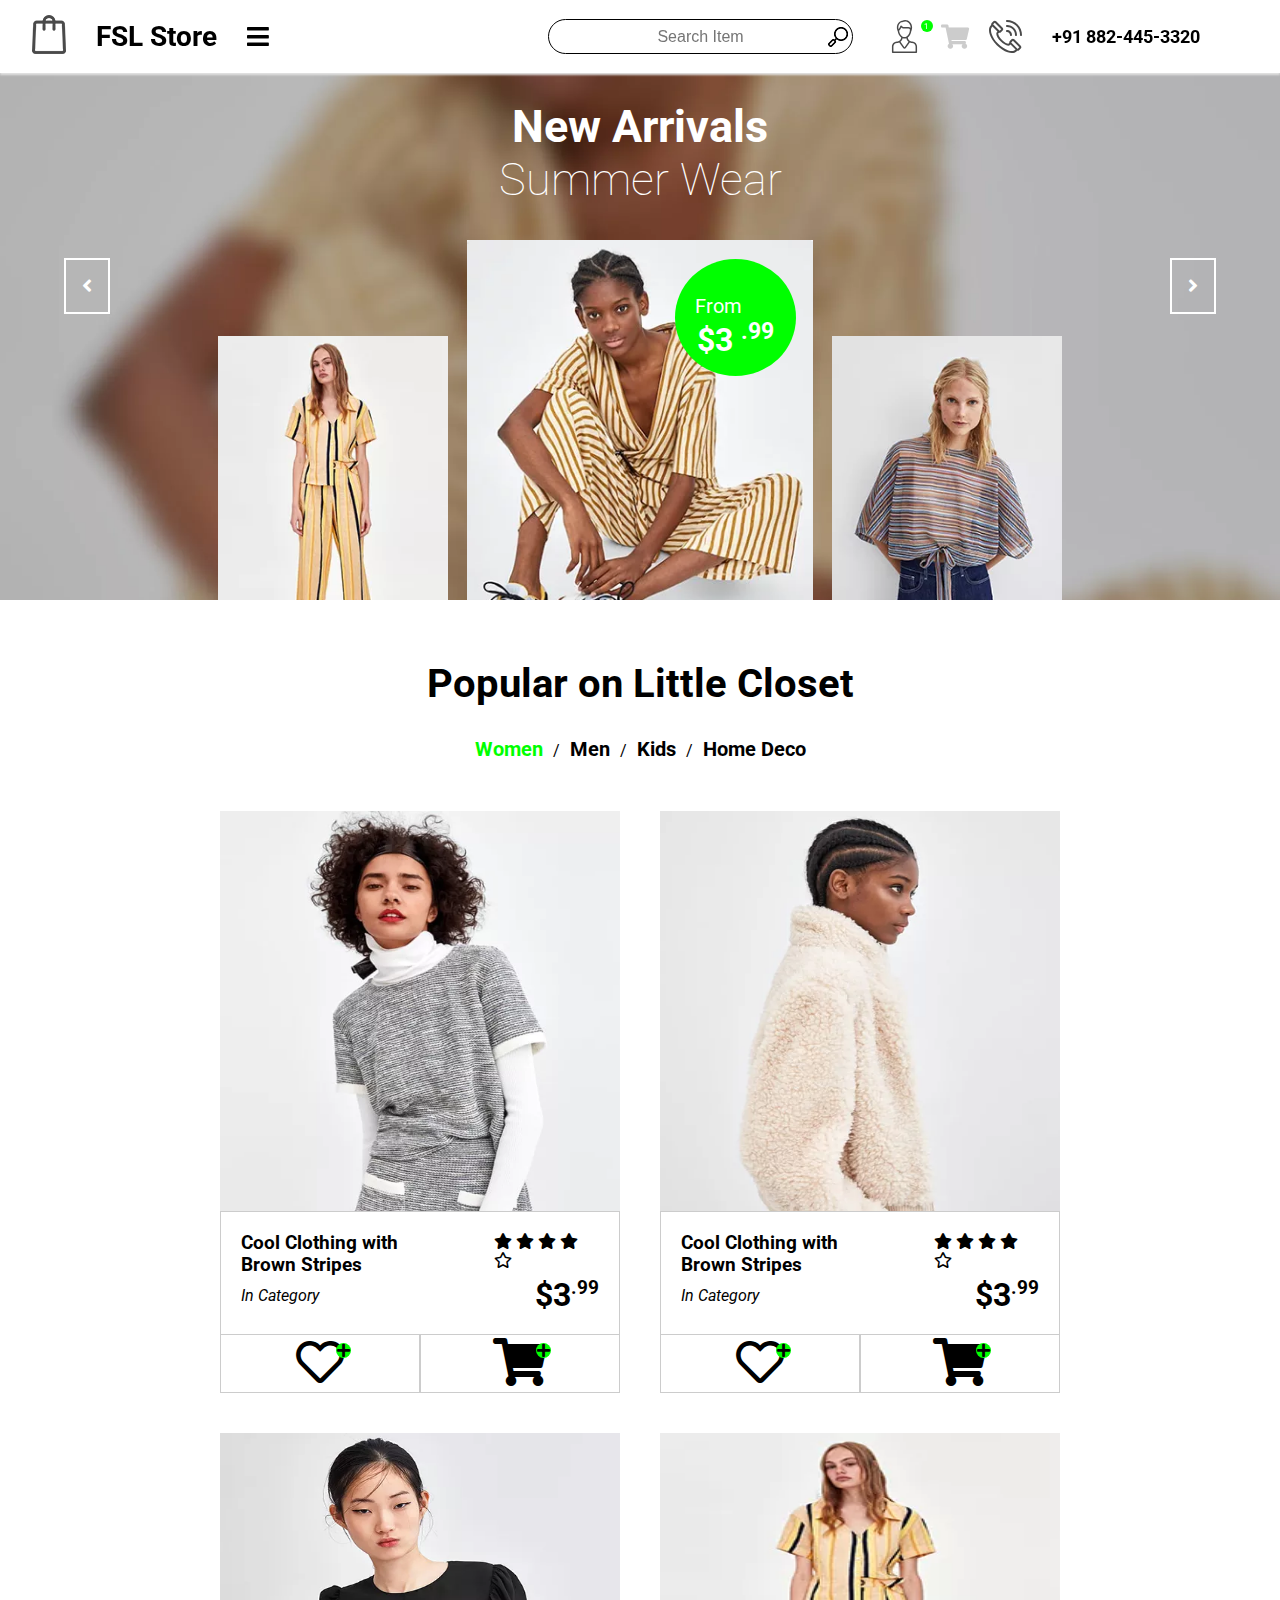
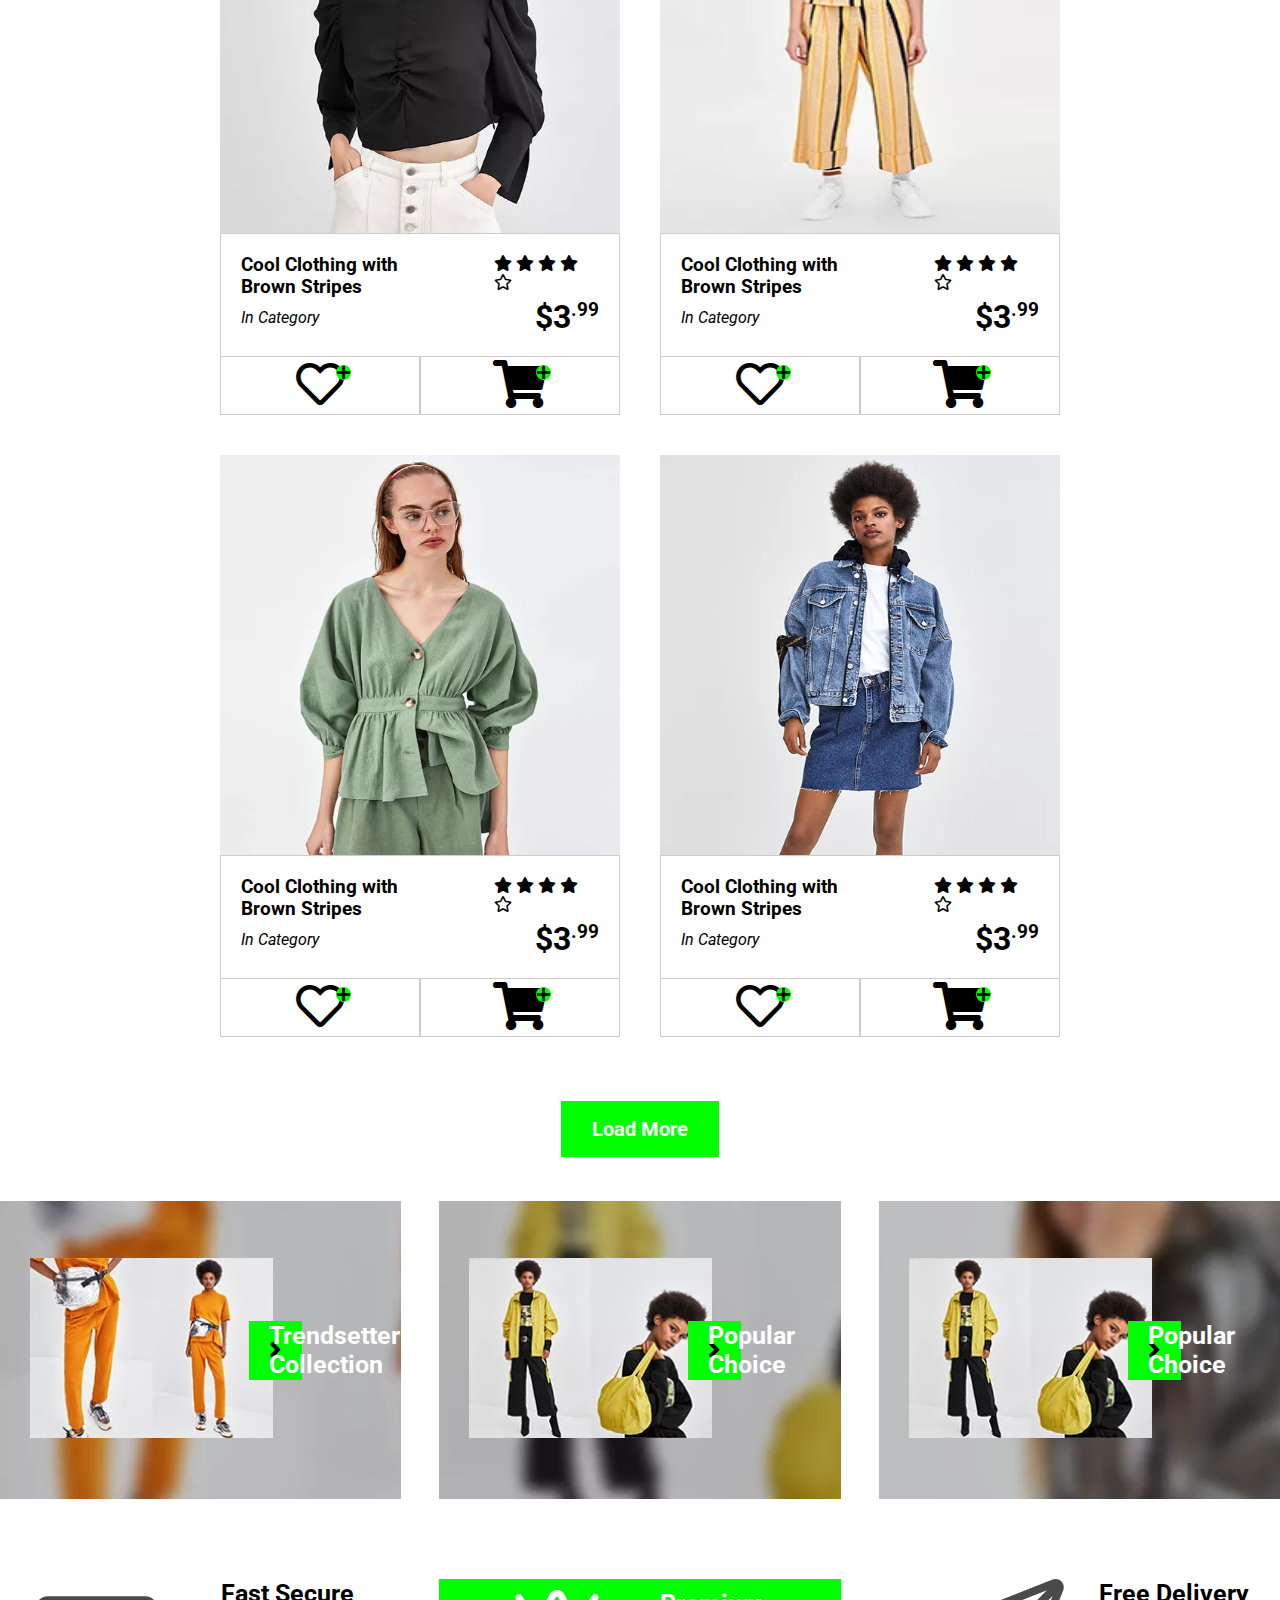
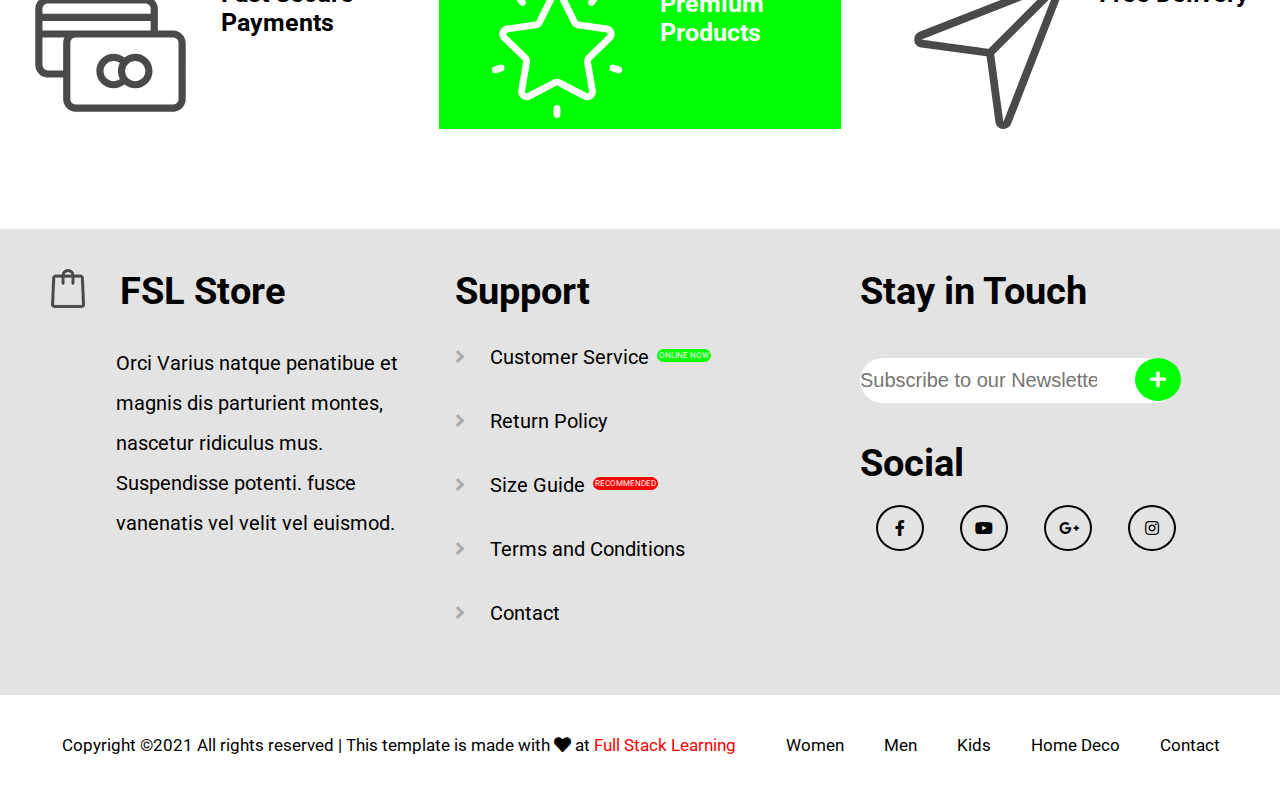
<file: index.html>
<!DOCTYPE html>
<html lang="en">
<head>
	<meta charset="UTF-8">
	<meta name="viewport" content="width=device-width, initial-scale=1.0">
	<title>FSL Store</title>
	<link rel="stylesheet" href="https://cdnjs.cloudflare.com/ajax/libs/font-awesome/5.15.4/css/all.min.css" integrity="sha512-1ycn6IcaQQ40/MKBW2W4Rhis/DbILU74C1vSrLJxCq57o941Ym01SwNsOMqvEBFlcgUa6xLiPY/NS5R+E6ztJQ==" crossorigin="anonymous" referrerpolicy="no-referrer"/>
	<link rel="preconnect" href="https://fonts.googleapis.com">
	<link rel="preconnect" href="https://fonts.gstatic.com" crossorigin>
	<link href="https://fonts.googleapis.com/css2?family=Roboto:wght@300&display=swap" rel="stylesheet">
	<link rel="preconnect" href="https://fonts.googleapis.com">
	<link rel="preconnect" href="https://fonts.gstatic.com" crossorigin>
	<link href="https://fonts.googleapis.com/css2?family=Roboto&display=swap" rel="stylesheet">
	<link rel="stylesheet" href="style.css">
</head>
<body>

	<div class="wrreper">
		<header>
			<div class="container">
				<div class="header">
					<div class="left">
						<a href="" class="img"><img src="img/index.png" alt=""></a>
						<h2>FSL Store</h2>
						<a href=""><i class="fas fa-bars"></i></a>
					</div>
					<div class="right">
						<input type="text" placeholder="Search Item">
						<a href="" class="img"><img src="img/magnifier.png" alt=""></a>
						<a href="" class="img2 img1"><img src="img/user.svg" alt="">
							<span>1</span>
						</a>
						<a href=""><i class="fas fa-shopping-cart"></i></a>
						<div class="img2"><img src="img/phone.svg" alt=""></div>
						<p>+91 882-445-3320</p>
					</div>
				</div>
			</div>
		</header>

		<div class="section">
			<div class="sec1">
				<div class="head">
					<h1>New Arrivals</h1>
					<p>Summer Wear</p>
				</div>
				<div class="imeges">
					<a href=""><i class="fas fa-angle-left"></i></a>
					<div class="img1"><img src="img/product1.webp" alt=""></div>
					<div class="img2"><img src="img/product2.webp" alt="">
						<div class="price">
							<p>From</p>
							<h1>$3 <sup>.99</sup></h1>
						</div>
					</div>
					<div class="img1"><img src="img/product3.webp" alt=""></div>
					<a href=""><i class="fas fa-angle-right"></i></a>
				</div>
			</div>

			<div class="sec2">
				<div class="head">
					<h1>Popular on Little Closet</h1>
					<p><a href="">Women</a>/<a href="">Men</a>/<a href="">Kids</a>/<a href="">Home Deco</a></p>
				</div>
				<div class="images">
					<div class="item">
						<div class="img">
							<img src="img/product4.webp" alt="">
						</div>
						<div class="info">
							<div class="up">
								<a href=""><h3>Cool Clothing with Brown Stripes</h3></a>
								<div class="star">
									<i class="fas fa-star"></i>
									<i class="fas fa-star"></i>
									<i class="fas fa-star"></i>
									<i class="fas fa-star"></i>
									<i class="far fa-star"></i>
								</div>
							</div>
							<div class="down">
								<span><i>In Category</i></span>
								<h1>$3<sup>.99</sup></h1>
							</div>
						</div>
						<div class="button">
								<a href="">
									<i class="far fa-heart"></i>
									<i class="fas fa-plus"></i>
								</a>
								<a href="">
									<i class="fas fa-shopping-cart"></i>
									<i class="fas fa-plus"></i>
								</a>
							</div>
					</div>

					<div class="item">
						<div class="img">
							<img src="img/product5.webp" alt="">
						</div>
						<div class="info">
							<div class="up">
								<a href=""><h3>Cool Clothing with Brown Stripes</h3></a>
								<div class="star">
									<i class="fas fa-star"></i>
									<i class="fas fa-star"></i>
									<i class="fas fa-star"></i>
									<i class="fas fa-star"></i>
									<i class="far fa-star"></i>
								</div>
							</div>
							<div class="down">
								<span><i>In Category</i></span>
								<h1>$3<sup>.99</sup></h1>
							</div>
						</div>
						<div class="button">
								<a href="">
									<i class="far fa-heart"></i>
									<i class="fas fa-plus"></i>
								</a>
								<a href="">
									<i class="fas fa-shopping-cart"></i>
									<i class="fas fa-plus"></i>
								</a>
							</div>
					</div>

					<div class="item">
						<div class="img">
							<img src="img/product6.webp" alt="">
						</div>
						<div class="info">
							<div class="up">
								<a href=""><h3>Cool Clothing with Brown Stripes</h3></a>
								<div class="star">
									<i class="fas fa-star"></i>
									<i class="fas fa-star"></i>
									<i class="fas fa-star"></i>
									<i class="fas fa-star"></i>
									<i class="far fa-star"></i>
								</div>
							</div>
							<div class="down">
								<span><i>In Category</i></span>
								<h1>$3<sup>.99</sup></h1>
							</div>
						</div>
						<div class="button">
								<a href="">
									<i class="far fa-heart"></i>
									<i class="fas fa-plus"></i>
								</a>
								<a href="">
									<i class="fas fa-shopping-cart"></i>
									<i class="fas fa-plus"></i>
								</a>
							</div>
					</div>

					<div class="item">
						<div class="img">
							<img src="img/product1.webp" alt="">
						</div>
						<div class="info">
							<div class="up">
								<a href=""><h3>Cool Clothing with Brown Stripes</h3></a>
								<div class="star">
									<i class="fas fa-star"></i>
									<i class="fas fa-star"></i>
									<i class="fas fa-star"></i>
									<i class="fas fa-star"></i>
									<i class="far fa-star"></i>
								</div>
							</div>
							<div class="down">
								<span><i>In Category</i></span>
								<h1>$3<sup>.99</sup></h1>
							</div>
						</div>
						<div class="button">
								<a href="">
									<i class="far fa-heart"></i>
									<i class="fas fa-plus"></i>
								</a>
								<a href="">
									<i class="fas fa-shopping-cart"></i>
									<i class="fas fa-plus"></i>
								</a>
							</div>
					</div>

					<div class="item">
						<div class="img">
							<img src="img/product7.webp" alt="">
						</div>
						<div class="info">
							<div class="up">
								<a href=""><h3>Cool Clothing with Brown Stripes</h3></a>
								<div class="star">
									<i class="fas fa-star"></i>
									<i class="fas fa-star"></i>
									<i class="fas fa-star"></i>
									<i class="fas fa-star"></i>
									<i class="far fa-star"></i>
								</div>
							</div>
							<div class="down">
								<span><i>In Category</i></span>
								<h1>$3<sup>.99</sup></h1>
							</div>
						</div>
						<div class="button">
								<a href="">
									<i class="far fa-heart"></i>
									<i class="fas fa-plus"></i>
								</a>
								<a href="">
									<i class="fas fa-shopping-cart"></i>
									<i class="fas fa-plus"></i>
								</a>
							</div>
					</div>

					<div class="item">
						<div class="img">
							<img src="img/product8.webp" alt="">
						</div>
						<div class="info">
							<div class="up">
								<a href=""><h3>Cool Clothing with Brown Stripes</h3></a>
								<div class="star">
									<i class="fas fa-star"></i>
									<i class="fas fa-star"></i>
									<i class="fas fa-star"></i>
									<i class="fas fa-star"></i>
									<i class="far fa-star"></i>
								</div>
							</div>
							<div class="down">
								<span><i>In Category</i></span>
								<h1>$3<sup>.99</sup></h1>
							</div>
						</div>
						<div class="button">
								<a href="">
									<i class="far fa-heart"></i>
									<i class="fas fa-plus"></i>
								</a>
								<a href="">
									<i class="fas fa-shopping-cart"></i>
									<i class="fas fa-plus"></i>
								</a>
							</div>
					</div>
				</div>
				<div class="load-more">
					<a href="">Load More</a>
				</div>
			</div>

			<div class="sec3">
				<div class="images">
					<div class="img">
						<div class="img-hover">
							<a href="">
								<img src="img/product9.webp" alt="">
							</a>
							<a href=""><i class="fas fa-angle-right"></i></a>
						</div>
						<span>Trendsetter Collection</span>
					</div>
					<div class="img img2">
						<div class="img-hover">
							<a href="">
								<img src="img/product10.webp" alt="">
							</a>
							<a href=""><i class="fas fa-angle-right"></i></a>
						</div>
						<span>Popular Choice</span>
					</div>
					<div class="img img3">
						<div class="img-hover">
							<a href="">
								<img src="img/product10.webp" alt="">
							</a>
							<a href=""><i class="fas fa-angle-right"></i></a>
						</div>
						<span>Popular Choice</span>
					</div>
				</div>
			</div>

			<div class="sec4">
				<div class="images">
					<div class="img">
						<img src="img/fast%20payments.svg" alt="">
						<h1>Fast Secure Payments</h1>
					</div>
					<div class="img">
						<img src="img/premium%20products.svg" alt="">
						<h1>Premium Products</h1>
					</div>
					<div class="img">
						<img src="img/freeDelivery.svg" alt="">
						<h1>Free Delivery</h1>
					</div>
				</div>
			</div>
		</div>

		<footer>
				<div class="footer">
					<div class="container">
						<div class="first">
							<div class="logo">
								<div class="img"><img src="img/index.png" alt=""></div>
								<h1>FSL Store</h1>
							</div>
							<p>Orci Varius natque penatibue et magnis dis parturient montes, nascetur ridiculus mus. Suspendisse potenti. fusce vanenatis vel velit vel euismod.</p>
						</div>
						<div class="second">
							<h1>Support</h1>
							<ul>
								<li><a href=""><i class="fas fa-angle-right"></i> Customer Service</a><sup>ONLINE NOW</sup></li>
								<li><a href=""><i class="fas fa-angle-right"></i> Return Policy</a></li>
								<li><a href=""><i class="fas fa-angle-right"></i> Size Guide</a><sup>RECOMMENDED</sup></li>
								<li><a href=""><i class="fas fa-angle-right"></i> Terms and Conditions</a></li>
								<li><a href=""><i class="fas fa-angle-right"></i> Contact</a></li>
							</ul>
						</div>
						<div class="third">
							<h1>Stay in Touch</h1>
							<div class="news-letter">
								<input type="text" placeholder="Subscribe to our Newsletter">
								<a href=""><i class="fas fa-plus"></i></a>
							</div>
							<h1>Social</h1>
							<div class="social">
								<a href=""><i class="fab fa-facebook-f"></i></a>
								<a href=""><i class="fab fa-youtube"></i></a>
								<a href=""><i class="fab fa-google-plus-g"></i></a>
								<a href=""><i class="fab fa-instagram"></i></a>
							</div>
						</div>
					</div>
				</div>

				<div class="container">
					<div class="foot">
						<p>Copyright &copy2021 All rights reserved | This template is made with <i class="fas fa-heart"></i> at <span>Full Stack Learning</span></p>
						<div class="menu">
							<ul>
								<li><a href="">Women</a></li>
								<li><a href="">Men</a></li>
								<li><a href="">Kids</a></li>
								<li><a href="">Home Deco</a></li>
								<li><a href="">Contact</a></li>
							</ul>
						</div>
					</div>
				</div>
		</footer>
	</div>
	
</body>
</html>
</file>
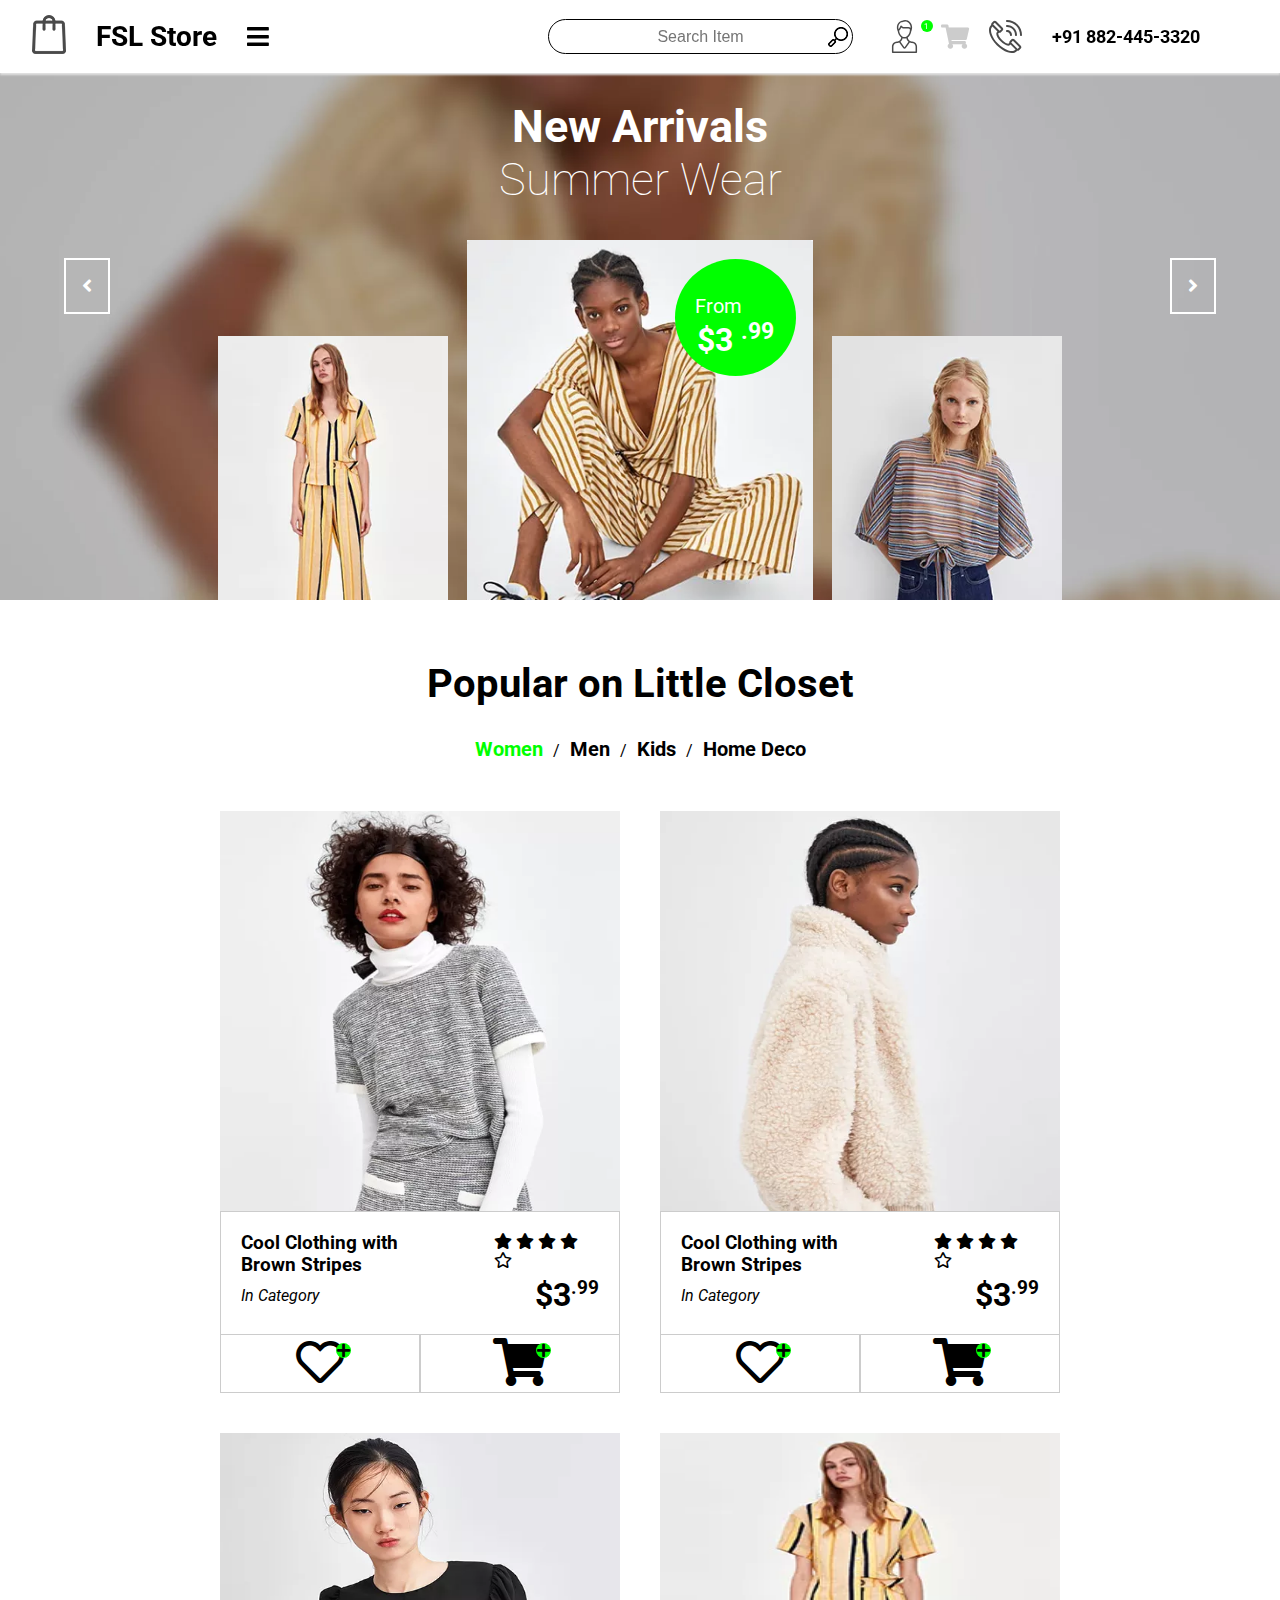
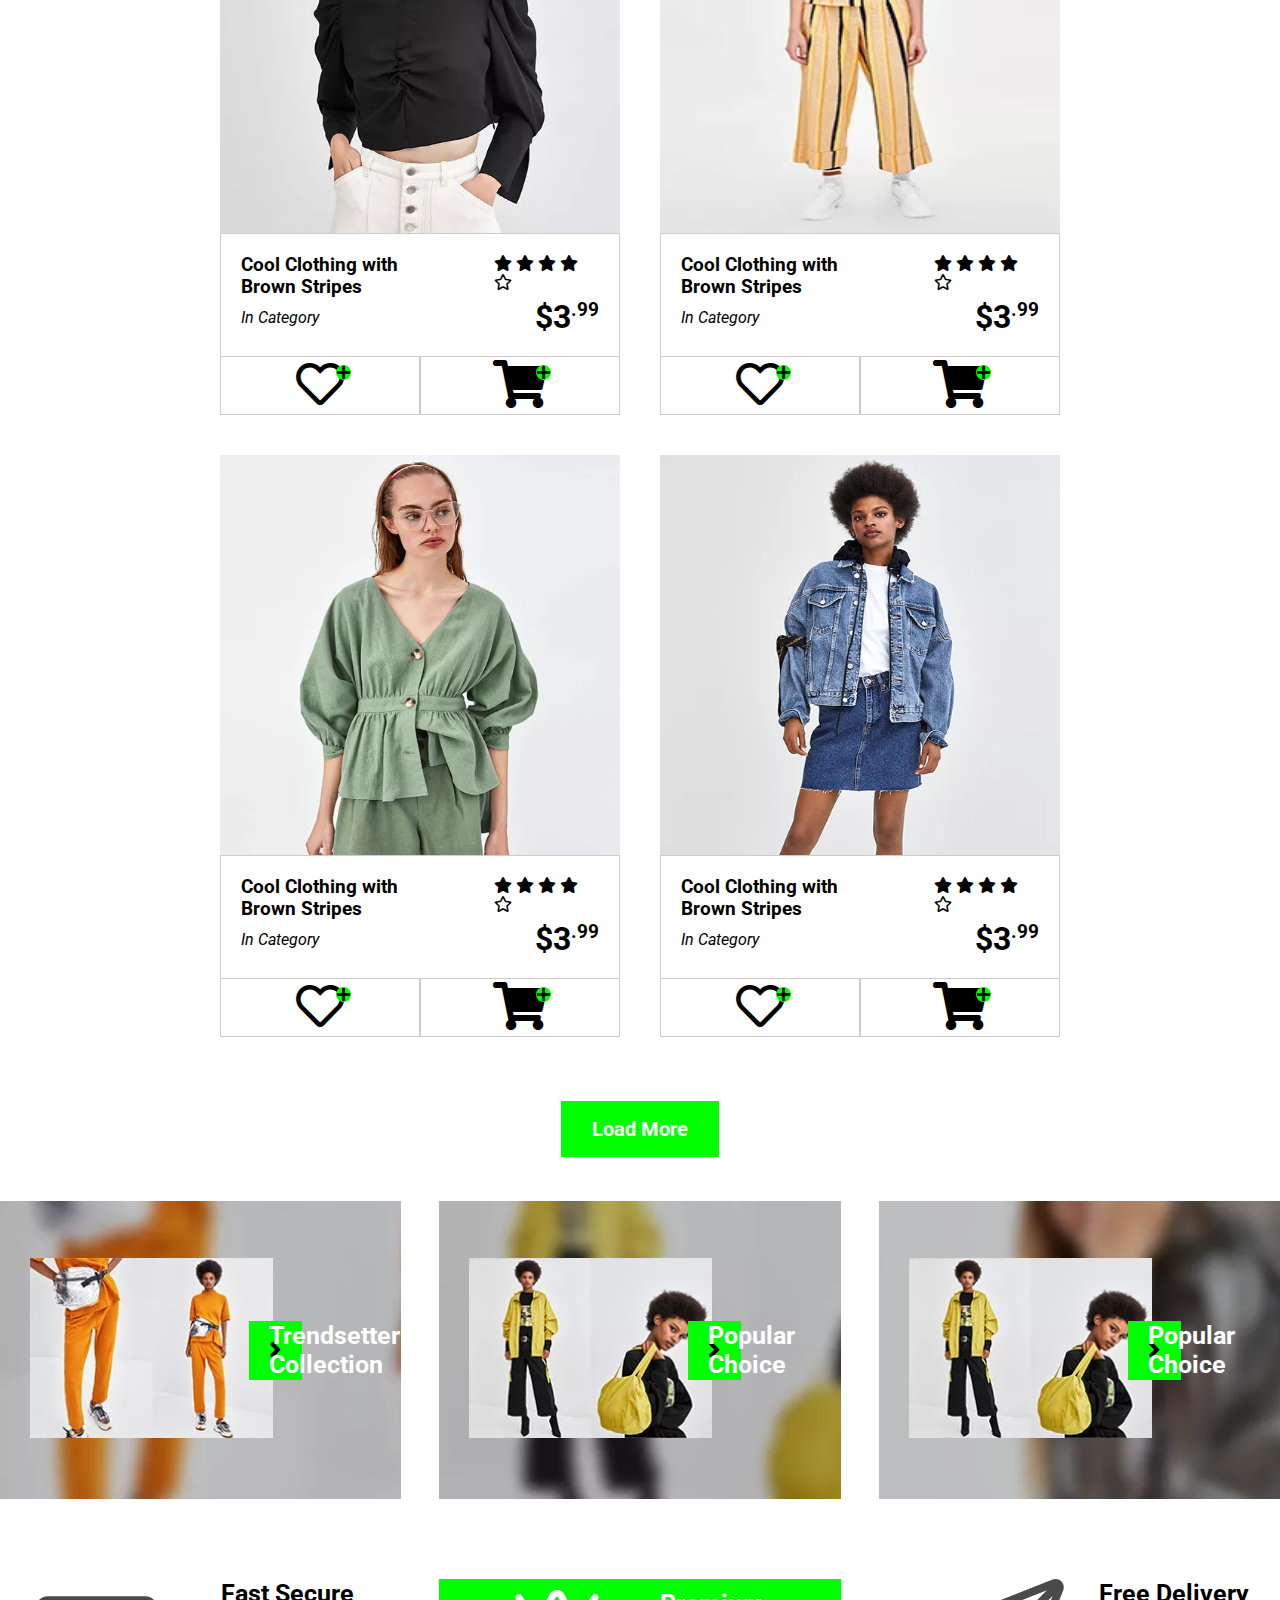
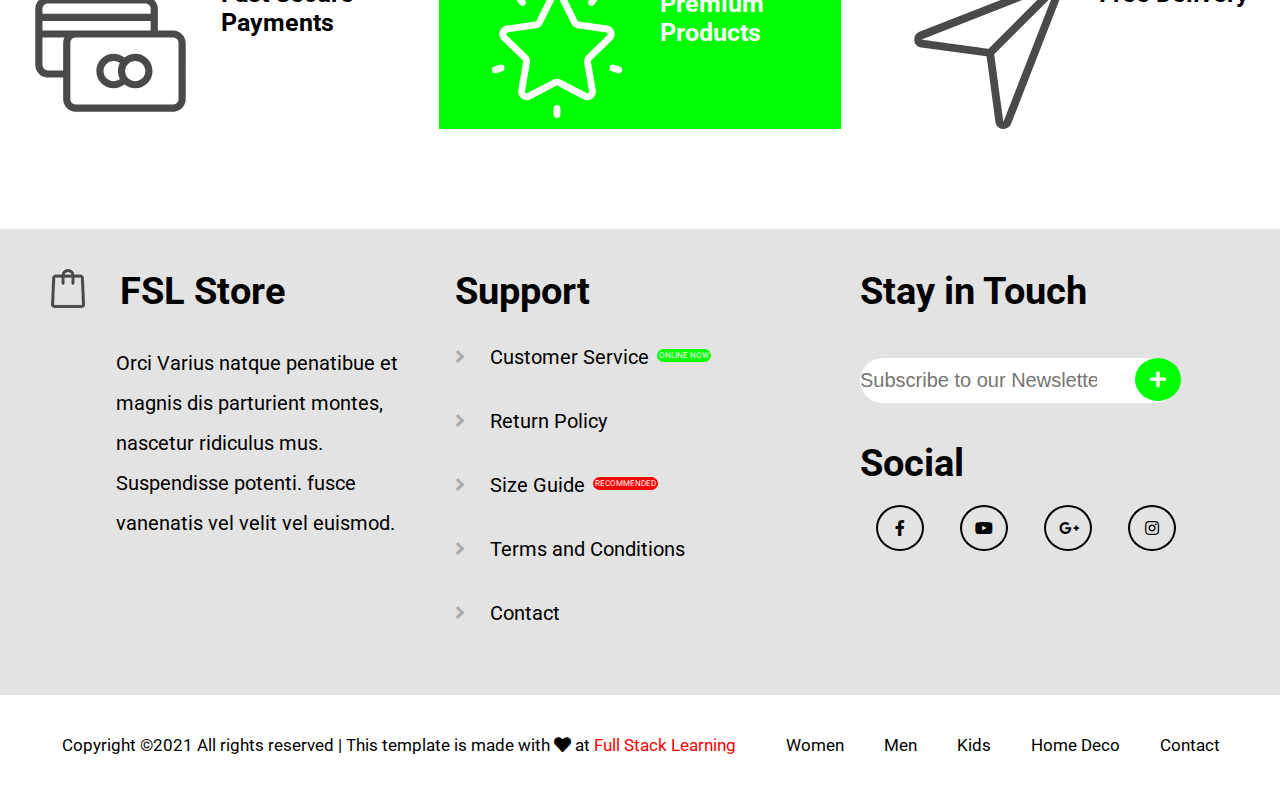
<file: fsl-store.html>
<!DOCTYPE html>
<html lang="en">
<head>
	<meta charset="UTF-8">
	<meta name="viewport" content="width=device-width, initial-scale=1.0">
	<title>FSL Store</title>
	<link rel="stylesheet" href="https://cdnjs.cloudflare.com/ajax/libs/font-awesome/5.15.4/css/all.min.css" integrity="sha512-1ycn6IcaQQ40/MKBW2W4Rhis/DbILU74C1vSrLJxCq57o941Ym01SwNsOMqvEBFlcgUa6xLiPY/NS5R+E6ztJQ==" crossorigin="anonymous" referrerpolicy="no-referrer"/>
	<link rel="preconnect" href="https://fonts.googleapis.com">
	<link rel="preconnect" href="https://fonts.gstatic.com" crossorigin>
	<link href="https://fonts.googleapis.com/css2?family=Roboto:wght@300&display=swap" rel="stylesheet">
	<link rel="preconnect" href="https://fonts.googleapis.com">
	<link rel="preconnect" href="https://fonts.gstatic.com" crossorigin>
	<link href="https://fonts.googleapis.com/css2?family=Roboto&display=swap" rel="stylesheet">
	<link rel="stylesheet" href="fsl-store.css">
</head>
<body>

	<div class="wrreper">
		<header>
			<div class="container">
				<div class="header">
					<div class="left">
						<a href="" class="img"><img src="img/index.png" alt=""></a>
						<h2>FSL Store</h2>
						<a href=""><i class="fas fa-bars"></i></a>
					</div>
					<div class="right">
						<input type="text" placeholder="Search Item">
						<a href="" class="img"><img src="img/magnifier.png" alt=""></a>
						<a href="" class="img2 img1"><img src="img/user.svg" alt="">
							<span>1</span>
						</a>
						<a href=""><i class="fas fa-shopping-cart"></i></a>
						<div class="img2"><img src="img/phone.svg" alt=""></div>
						<p>+91 882-445-3320</p>
					</div>
				</div>
			</div>
		</header>

		<div class="section">
			<div class="sec1">
				<div class="head">
					<h1>New Arrivals</h1>
					<p>Summer Wear</p>
				</div>
				<div class="imeges">
					<a href=""><i class="fas fa-angle-left"></i></a>
					<div class="img1"><img src="img/product1.webp" alt=""></div>
					<div class="img2"><img src="img/product2.webp" alt="">
						<div class="price">
							<p>From</p>
							<h1>$3 <sup>.99</sup></h1>
						</div>
					</div>
					<div class="img1"><img src="img/product3.webp" alt=""></div>
					<a href=""><i class="fas fa-angle-right"></i></a>
				</div>
			</div>

			<div class="sec2">
				<div class="head">
					<h1>Popular on Little Closet</h1>
					<p><a href="">Women</a>/<a href="">Men</a>/<a href="">Kids</a>/<a href="">Home Deco</a></p>
				</div>
				<div class="images">
					<div class="item">
						<div class="img">
							<img src="img/product4.webp" alt="">
						</div>
						<div class="info">
							<div class="up">
								<a href=""><h3>Cool Clothing with Brown Stripes</h3></a>
								<div class="star">
									<i class="fas fa-star"></i>
									<i class="fas fa-star"></i>
									<i class="fas fa-star"></i>
									<i class="fas fa-star"></i>
									<i class="far fa-star"></i>
								</div>
							</div>
							<div class="down">
								<span><i>In Category</i></span>
								<h1>$3<sup>.99</sup></h1>
							</div>
						</div>
						<div class="button">
								<a href="">
									<i class="far fa-heart"></i>
									<i class="fas fa-plus"></i>
								</a>
								<a href="">
									<i class="fas fa-shopping-cart"></i>
									<i class="fas fa-plus"></i>
								</a>
							</div>
					</div>

					<div class="item">
						<div class="img">
							<img src="img/product5.webp" alt="">
						</div>
						<div class="info">
							<div class="up">
								<a href=""><h3>Cool Clothing with Brown Stripes</h3></a>
								<div class="star">
									<i class="fas fa-star"></i>
									<i class="fas fa-star"></i>
									<i class="fas fa-star"></i>
									<i class="fas fa-star"></i>
									<i class="far fa-star"></i>
								</div>
							</div>
							<div class="down">
								<span><i>In Category</i></span>
								<h1>$3<sup>.99</sup></h1>
							</div>
						</div>
						<div class="button">
								<a href="">
									<i class="far fa-heart"></i>
									<i class="fas fa-plus"></i>
								</a>
								<a href="">
									<i class="fas fa-shopping-cart"></i>
									<i class="fas fa-plus"></i>
								</a>
							</div>
					</div>

					<div class="item">
						<div class="img">
							<img src="img/product6.webp" alt="">
						</div>
						<div class="info">
							<div class="up">
								<a href=""><h3>Cool Clothing with Brown Stripes</h3></a>
								<div class="star">
									<i class="fas fa-star"></i>
									<i class="fas fa-star"></i>
									<i class="fas fa-star"></i>
									<i class="fas fa-star"></i>
									<i class="far fa-star"></i>
								</div>
							</div>
							<div class="down">
								<span><i>In Category</i></span>
								<h1>$3<sup>.99</sup></h1>
							</div>
						</div>
						<div class="button">
								<a href="">
									<i class="far fa-heart"></i>
									<i class="fas fa-plus"></i>
								</a>
								<a href="">
									<i class="fas fa-shopping-cart"></i>
									<i class="fas fa-plus"></i>
								</a>
							</div>
					</div>

					<div class="item">
						<div class="img">
							<img src="img/product1.webp" alt="">
						</div>
						<div class="info">
							<div class="up">
								<a href=""><h3>Cool Clothing with Brown Stripes</h3></a>
								<div class="star">
									<i class="fas fa-star"></i>
									<i class="fas fa-star"></i>
									<i class="fas fa-star"></i>
									<i class="fas fa-star"></i>
									<i class="far fa-star"></i>
								</div>
							</div>
							<div class="down">
								<span><i>In Category</i></span>
								<h1>$3<sup>.99</sup></h1>
							</div>
						</div>
						<div class="button">
								<a href="">
									<i class="far fa-heart"></i>
									<i class="fas fa-plus"></i>
								</a>
								<a href="">
									<i class="fas fa-shopping-cart"></i>
									<i class="fas fa-plus"></i>
								</a>
							</div>
					</div>

					<div class="item">
						<div class="img">
							<img src="img/product7.webp" alt="">
						</div>
						<div class="info">
							<div class="up">
								<a href=""><h3>Cool Clothing with Brown Stripes</h3></a>
								<div class="star">
									<i class="fas fa-star"></i>
									<i class="fas fa-star"></i>
									<i class="fas fa-star"></i>
									<i class="fas fa-star"></i>
									<i class="far fa-star"></i>
								</div>
							</div>
							<div class="down">
								<span><i>In Category</i></span>
								<h1>$3<sup>.99</sup></h1>
							</div>
						</div>
						<div class="button">
								<a href="">
									<i class="far fa-heart"></i>
									<i class="fas fa-plus"></i>
								</a>
								<a href="">
									<i class="fas fa-shopping-cart"></i>
									<i class="fas fa-plus"></i>
								</a>
							</div>
					</div>

					<div class="item">
						<div class="img">
							<img src="img/product8.webp" alt="">
						</div>
						<div class="info">
							<div class="up">
								<a href=""><h3>Cool Clothing with Brown Stripes</h3></a>
								<div class="star">
									<i class="fas fa-star"></i>
									<i class="fas fa-star"></i>
									<i class="fas fa-star"></i>
									<i class="fas fa-star"></i>
									<i class="far fa-star"></i>
								</div>
							</div>
							<div class="down">
								<span><i>In Category</i></span>
								<h1>$3<sup>.99</sup></h1>
							</div>
						</div>
						<div class="button">
								<a href="">
									<i class="far fa-heart"></i>
									<i class="fas fa-plus"></i>
								</a>
								<a href="">
									<i class="fas fa-shopping-cart"></i>
									<i class="fas fa-plus"></i>
								</a>
							</div>
					</div>
				</div>
				<div class="load-more">
					<a href="">Load More</a>
				</div>
			</div>

			<div class="sec3">
				<div class="images">
					<div class="img">
						<div class="img-hover">
							<a href="">
								<img src="img/product9.webp" alt="">
							</a>
							<a href=""><i class="fas fa-angle-right"></i></a>
						</div>
						<span>Trendsetter Collection</span>
					</div>
					<div class="img img2">
						<div class="img-hover">
							<a href="">
								<img src="img/product10.webp" alt="">
							</a>
							<a href=""><i class="fas fa-angle-right"></i></a>
						</div>
						<span>Popular Choice</span>
					</div>
					<div class="img img3">
						<div class="img-hover">
							<a href="">
								<img src="img/product10.webp" alt="">
							</a>
							<a href=""><i class="fas fa-angle-right"></i></a>
						</div>
						<span>Popular Choice</span>
					</div>
				</div>
			</div>

			<div class="sec4">
				<div class="images">
					<div class="img">
						<img src="img/fast%20payments.svg" alt="">
						<h1>Fast Secure Payments</h1>
					</div>
					<div class="img">
						<img src="img/premium%20products.svg" alt="">
						<h1>Premium Products</h1>
					</div>
					<div class="img">
						<img src="img/freeDelivery.svg" alt="">
						<h1>Free Delivery</h1>
					</div>
				</div>
			</div>
		</div>

		<footer>
				<div class="footer">
					<div class="container">
						<div class="first">
							<div class="logo">
								<div class="img"><img src="img/index.png" alt=""></div>
								<h1>FSL Store</h1>
							</div>
							<p>Orci Varius natque penatibue et magnis dis parturient montes, nascetur ridiculus mus. Suspendisse potenti. fusce vanenatis vel velit vel euismod.</p>
						</div>
						<div class="second">
							<h1>Support</h1>
							<ul>
								<li><a href=""><i class="fas fa-angle-right"></i> Customer Service</a><sup>ONLINE NOW</sup></li>
								<li><a href=""><i class="fas fa-angle-right"></i> Return Policy</a></li>
								<li><a href=""><i class="fas fa-angle-right"></i> Size Guide</a><sup>RECOMMENDED</sup></li>
								<li><a href=""><i class="fas fa-angle-right"></i> Terms and Conditions</a></li>
								<li><a href=""><i class="fas fa-angle-right"></i> Contact</a></li>
							</ul>
						</div>
						<div class="third">
							<h1>Stay in Touch</h1>
							<div class="news-letter">
								<input type="text" placeholder="Subscribe to our Newsletter">
								<a href=""><i class="fas fa-plus"></i></a>
							</div>
							<h1>Social</h1>
							<div class="social">
								<a href=""><i class="fab fa-facebook-f"></i></a>
								<a href=""><i class="fab fa-youtube"></i></a>
								<a href=""><i class="fab fa-google-plus-g"></i></a>
								<a href=""><i class="fab fa-instagram"></i></a>
							</div>
						</div>
					</div>
				</div>

				<div class="container">
					<div class="foot">
						<p>Copyright &copy2021 All rights reserved | This template is made with <i class="fas fa-heart"></i> at <span>Full Stack Learning</span></p>
						<div class="menu">
							<ul>
								<li><a href="">Women</a></li>
								<li><a href="">Men</a></li>
								<li><a href="">Kids</a></li>
								<li><a href="">Home Deco</a></li>
								<li><a href="">Contact</a></li>
							</ul>
						</div>
					</div>
				</div>
		</footer>
	</div>
	
</body>
</html>
</file>
<file: style.css>
*{
	margin: 0;
	padding: 0;
	box-sizing: border-box;
}

.container{
	width: 95%;
	margin: 0 auto;
}
header{
	width: 100%;
	position: fixed;
	z-index: 1;
	top: 0;
	left: 0;
	background-color: #fff;
	box-shadow: 0px 2px 2px 0px #e3e3e3;
}
header .header{
	display: flex;
	justify-content: space-between;
	align-items: center;
	font-family: 'Roboto', sans-serif;
}
header .header a{
	text-decoration: none;
}

.header .left{
	display: flex;
	justify-content: space-between;
	align-items: center;
}
.header .left .img, .header .left .h1, .header .left a{
	margin: 15px 30px;
}
.header .left .img{
	margin-left: 0;
}
.header .left h2{
	font-size: 28px;
	font-weight: bold;
}
.header .left a i{
	color: #000;
	font-size: 25px;
	transition: all 0.4s linear;
}
.header .left a i:hover{
	color: #0f0;
}

.header .right{
	display: flex;
	justify-content: space-between;
	align-items: center;
}

.header .right .img2{
	width: 6%;
	height: 35px;
}
.header .right .img2 img{
	width: 100%;
	height: 100%;
}
.header .right .img2 span{
	position: absolute;
	width: 1px;
	height: 1px;
	background-color: #0f0;
	font-size: 8px;
	padding: 6px 6px;
	border-radius: 50%;
	text-align: center;
	top: 20px;
	right: 21.7rem;
	display: flex;
	justify-content: center;
	align-items: center;
	color: #fff;
} 

.header .right input{
	position: relative;
	width: 50%;
	height: 35px;
	padding: 15px 70px;
	border: 1px solid #000;
	margin-right: 15px;
	border-radius: 20px;
	text-align: center;
	font-size: 16px;
	transition: all 0.4s linear;
	outline: none;
}
.header .right .img img{
	position: absolute;
	top: 27px;
	right: 27rem;
}
.right input:hover{
	border-color: #0f0;
}
.right .img2{
	margin: 0 20px;
}
.right .img2:last-of-type{
	margin-right: 0;
}
.right p{
	width: 40%;
	padding-left: 30px;
	font-weight: bold;
	font-size: 18px;
}
.right i{
	color: #cccccc;
	font-size: 25px;
	transition: all 0.4s linear;
}
.right i:hover{
	color: #0f0;
}

  /*Section*/

	/*Section1*/

.section .sec1{
	background-image: url("img/xhome.jpg.pagespeed.ic.OLRay0mFzN.webp");
	background-repeat: no-repeat;
	background-size: cover;
	height: 600px;
	text-align: center;
	overflow: hidden;
	position: relative;
	font-family: 'Roboto', sans-serif;
}
.sec1 a{
	text-decoration: none;
}
.sec1 .head{
	padding: 20px 0;
}
.sec1 .head h1{
	color: #fff;
	font-weight: bold;
	margin-top: 80px;
	font-size: 45px;
}
.sec1 .head p{
	color: #fff;
	font-size: 45px;
	font-weight: 100;
}
.sec1 .imeges{
	display: flex;
	justify-content: center;
}

.sec1 .imeges a i{
	color: #fff;
	border: 2px solid #fff;
	padding: 16px;
	font-size: 20px;
	position: absolute;
	top: 43%;
}
.sec1 .imeges a:first-of-type i{
	left: 5%;
}
.sec1 .imeges a:last-of-type i{
	right: 5%;
}

.sec1 .imeges .img1, .sec1 .imeges .img2{
	position: absolute;
	top: 56%;
}
.sec1 .imeges .img1:first-of-type{
	left: 17%;
	width: 18%;
}
.sec1 .imeges .img1:last-of-type{
	right: 17%;
	width: 18%;
}
.sec1 .imeges .img1 img{
	width: 100%;
}
.sec1 .imeges .img2{
	top: 40%;
	width: 27%;
}
.sec1 .imeges .img2 img{
	width: 100%;
}

.sec1 .imeges .img2 .price{
	position: absolute;
	top: 5%;
	right: 5%;
	width: 35%;
	height: 30%;
	background-color: #0f0;
	border-radius: 50%;
	padding: 35px 20px;
	color: #fff;
}
.sec1 .imeges .img2 .price p{
	margin-right: 40px;
	font-size: 20px;
}
.sec1 .imeges .img2 .price sup{
	font-size: 23px;
}

	/*Section2*/

.sec2{
	font-family: 'Roboto', sans-serif;
}
.sec2 a{
	text-decoration: none;
	color: #000;
}

.sec2 .head{
	text-align: center;
	padding: 30px;
}
.sec2 .head h1{
	margin: 30px 0;
	font-size: 40px;
	font-weight: bold;
}
.sec2 .head p a{
	color: #000;
	font-size: 20px;
	font-weight: bold;
	margin: 0 10px;
	transition: all 0.4s linear;
}
.sec2 .head p a:first-of-type{
	color: #0f0;
}
.sec2 .head p a:hover{
	color: #0f0;
}
.sec2 .images{
	display: flex;
	justify-content: center;
	flex-wrap: wrap;
}

.sec2 .images .item{
	margin: 20px;
}
.sec2 .images .img{
	width: 400px;
	height: 400px;
	overflow: hidden;
}
.sec2 .images .img img{
	width: 100%;
	height: 100%;
}
.sec2 .images .item .info{
	border: 1px solid #cccccc;
	border-bottom: none;
	padding: 20px;
	width: 400px;
}
.sec2 .images .item .info .up{
	display: flex;
	justify-content: space-between;
}
.sec2 .images .item .info .up .star{
	width: 40%;
	margin-left: 44px;
}
.sec2 .images .item .info .up h3{
	transition: all 0.4s linear;
}
.sec2 .images .item .info .up h3:hover{
	color: #0f0;
}

.sec2 .images .item .info .down{
	display: flex;
	justify-content: space-between;
	align-items: center;
}
.item .info .down sup{
	font-size: 19px;
}

.sec2 .images .item .button{
	display: flex;
	justify-content: space-between;
}
.button a{
	border: 1px solid #cccccc;
	width: 50%;
	text-align: center;
	font-size: 3rem;
	position: relative;
	transition: all 0.4s linear;
}

.button a i:last-of-type{
	position: absolute;
	width: 15px;
	height: 15px;
	border-radius: 50%;
	background-color: #0f0;
	font-size: 15px;
	top: 14%;
	left: 58%
}
.sec2 .images .item .button a:hover{
	background-color: #0f0;
	color: #e3e3e3;
}

.sec2 .load-more{
	text-align: center;
	margin: 60px;
}
.sec2 .load-more a{
	width: 30%;
	height: 200px;
	background-color: #0f0;
	padding: 15px 30px;
	font-size: 20px;
	font-weight: bold;
	color: #fff;
	border: 1px solid #0f0;
	transition: all 0.4s linear;
}

.sec2 .load-more a:hover{
	color: #0f0;
	background-color: #fff;
}


	/*Section 3*/


.sec3 .images{
	display: flex;
	justify-content: space-between;
	font-family: 'Roboto', sans-serif;
	margin-bottom: 80px
}

.sec3 .images .img{
	background-image: url("img/product9Blur.webp");
	background-repeat: no-repeat;
	background-size: cover;
	width: 31.33%;
	height: 298px;
	display: flex;
	align-items: center;
	position: relative;
}
.sec3 .images .img2{
	background-image: url("img/product10Blur.webp");
}
.sec3 .images .img3{
	background-image: url("img/product11Blur.webp");
}

.sec3 .images .img .img-hover{
	width: 243px;
	transform: translate(30px, 0)
}
.sec3 .images .img img{
  width: 100%;
}

.sec3 .images .img a:last-of-type{
	background-color: #0f0;
	position: absolute;
	padding: 15px 20px;
	font-size: 25px;
	color: #000;
	top: 34%;
	left: 90%;
	transition: all 0.6s  ease-in-out;
}
.sec3 .images .img .img-hover:hover a{
	left: 94%;
}

.sec3 .images .img span{
	font-size: 25px;
	font-weight: bold;
	color: #fff;
	position: absolute;
	right: 3%;
	width: 30%;
}


	/*Section 4*/

.sec4 .images{
	display: flex;
	justify-content: space-between;
	align-items: center;
	font-family: 'Roboto', sans-serif;
	width: 100%;
	height: 150px;
	margin: 15px 0;
	overflow: hidden;
}

.sec4 .images .img{
	width: 31.33%;
	height: 150px;
	display: flex;
	justify-content: space-between;
}
.sec4 .images .img img{
	width: 50%;
	height: 100%;
	margin: 0 20px;
}

.sec4 .images .img:nth-of-type(2){
	width: 31.33%;
	background-color: #0f0;
	padding: 10px 15px;
}
.sec4 .images .img:nth-of-type(2) h1{
	color: #fff;
}
.sec4 .images .img h1{
	font-size: 25px;
	width: 50%;
	height: 100%;
}


	/*Footer*/

footer{
	font-family: 'Roboto', sans-serif;
	margin-top: 100px;
}
.footer{
	background-color: #e3e3e3;
	padding: 20px;
	width: 100%;
}
.footer .container{
	display: flex;
	justify-content: space-between;
}

.footer .first, .second, .third{
	width: 31.33%;
	margin: 20px 0;
}
.footer .first .logo{
	display: flex;
	justify-content: start;
	margin-bottom: 30px;
}
.first .logo h1{
	margin-left: 35px;
	font-size: 38px;
	
}
.footer .first p{
	margin-left: 65px;
	line-height: 40px;
	font-size: 20px;
}

.footer .second h1{
	font-size: 38px;
}
.second ul{
	margin-top: 22px;
}
.footer .second li{
	list-style-type: none;
	margin: 20px 0;
	box-shadow: 0px 2px 2px 0px #e3e3e3;
	padding: 10px 0;
}

.second a{
	text-decoration: none;
	color: #000;
	font-size: 20px;
	transition: all 0.4s linear;
}
.second li a i{
	margin-right: 20px;
	color: #acacac;
}
.second li sup{
	font-size: 8px;
	background: #0f0;
	border-radius: 10px;
	padding: 2px;
	margin: 0 8px;
	color: #fff;
}
.second li:nth-of-type(3) sup{
	background-color: #f00;
}
.second li a:hover{
	color: #0f0;
	
}

.third h1{
	font-size: 38px;
	margin-bottom: 20px;
}

.third .news-letter{
	display: flex;
	align-items: center;
	margin-bottom: 30px;
	position: relative;
}
.third .news-letter input{
	width: 86%;
	height: 45px;
	border: none;
	padding: 15px 80px 15px 0px;
	text-align: center;
	border-radius: 50px;
	font-size: 20px;
	margin: 25px 0px 8px 0px;
	outline: none;
}
.third .news-letter a{
	position: absolute;
	top: 25px;
	right: 13%;
	background-color: #0f0;
	color: #fff;
	font-size: 18px;
	padding: 11px 15px;
	border-radius: 50%;
	margin-left: 60px;
}

.third .social a{
	color: #000;
}
.third .social i{
	text-align: center;
  font-size: 25px;
  border-radius: 50%;
	border: 2px solid #000;
  padding: 20px;
  width: 15%;
  height: 15%;
	margin: 0 16px;
	position: relative;
	transition: all 0.4s linear;
}
.third .social a:hover i{
	color: #0f0;
	border-color: #0f0;
	bottom: 10px;
}

.foot{
	display: flex;
	align-items: center;
	margin: 40px 0;
	width: 100%;
}

.foot p{
	font-size: 18px;
	margin-left: 60px;
}
.foot p span{
	color: #f00;
}
.menu ul{
	display: flex;
	justify-content: space-between;
	margin-left: 50px;
}
.menu ul li{
	list-style-type: none;
	margin: 0 30px;
}
.menu li a{
	text-decoration: none;
	color: #000;
	font-size: 17px;
}




/*******Media Queries********/

@media all and (max-width: 1467px){
	.third .social i{
		font-size: 16px;
		padding: 13px;
		width: 13%;
		height: 13%;
	}
	.foot p{
	font-size: 17px;
	margin-left: 30px;
  }
	.menu ul{
	margin-left: 30px;
  }
	.menu ul li{
	margin: 0 20px;
  }
}

@media all and (max-width: 1269px){

	.header .right .img2 span{
		right: 21.3rem;
	}
	.sec1 .imeges .img2 .price h1{
		font-size: 20px;
	}
	.sec1 .imeges .img2 .price sup{
		font-size: 14px;
	}
	.sec1 .imeges .img2{
		top: 46%;
	}
	.sec3 .images .img{
		height: 240px;
	}
	.sec3 .images .img .img-hover{
		width: 50%;
	}
	.sec3 .images .img a:last-of-type{
		padding: 12px 17px;
		font-size: 20px;
	}
	.sec3 .images .img span{
		font-size: 18px;
		right: 9%;
		width: 20%;
	}
	.third .news-letter input{
		font-size: 15px;
	}
	.menu ul{
		display: none;
	}

}

@media all and (max-width: 1069px){

	.header .right input{
		width: 100%;
		margin-right: 0;
	}
	.header .right .img img{
		right: 8rem;
	}
	.header .right .img2 img{
		display: none;
	}
	.header .right .img2 span{
		display: none;
	}
	.right i{
		display: none;
	}
	.right p{
		display: none;
	}

	.sec1 .imeges a i{
		top: 50%;
	}
	.sec1 .imeges .img1, .sec1 .imeges .img2{
		top: 73%;
	}
	.sec1 .imeges .img2{
		top: 60%;
	}
	.sec1 .imeges .img2 .price{
		padding: 20px 10px;
	}
	.sec1 .imeges .img2 .price p {
    margin-right: 20px;
    font-size: 16px;
	}
	.sec1 .imeges .img2 .price h1 {
    font-size: 15px;
	}
	.sec1 .imeges .img2 .price sup {
    font-size: 12px;
	}
	.sec2 .head h1{
		font-size: 30px;
	}
	.sec2 .head p a{
		font-size: 16px;
	}
	.sec2 .images .img{
		width: 350px;
		height: 350px;
	}
	.sec2 .images .item .info{
		width: 350px;
	}
	.sec2 .images .item .info .up h3{
		font-size: 16px;
	}
	.sec2 .images .item .info .up .star{
		margin-left: 0;
		width: 41%;
	}
	.sec2 .images .item .info .down h1{
		font-size: 20px;
	}
	.sec2 .images .item .info .down sup{
		font-size: 15px;
	}
	.sec3 .images .img a:last-of-type{
		padding: 9px 12px;
		font-size: 15px;
	}
	.sec3 .images .img span {
    font-size: 15px;
    right: 18%;
    width: 13%;
	}

	.first .logo h1, .footer .second h1, .third h1{
		font-size: 29px;
	}
	.footer .first p{
		line-height: 25px;
		font-size: 16px;
	}
	.second a{
		font-size: 16px;
	}
	.footer .second li{
		margin: 8px 0;
		padding: 5px 0;
	}
	.third .news-letter input{
		width: 89%;
		height: 34px;
		font-size: 10px;
	}
	.third .news-letter a{
		right: 11%;
		font-size: 11px;
		padding: 10px 12px;
	}
	.third .social i{
		font-size: 14px;
		padding: 15px;
		width: 19%;
		height: 13%;
		margin: 0;
	}

}

@media all and (max-width: 869px){

	.sec1 .head h1{
			font-size: 35px;
	}
	.sec1 .head p{
		font-size: 30px;
	}
	.sec1 .imeges a i{
		font-size: 15px;
	}
	.sec1 .imeges .img1{
		display: none;
	}
	.sec1 .imeges .img2{
		width: 31%;
	}
	.sec2 .images .img{
		width: 250px;
		height: 250px;
	}
	.sec2 .images .item .info{
		width: 250px;
	}
	.sec2 .images .item .info .up .star i{
		font-size: 10px;
	}
	.sec2 .images .item .info .down span{
		font-size: 11px;
	}
	.sec2 .images .item .info .down h1{
		font-size: 12px;
	}
	.sec2 .images .item .info .down sup{
		font-size: 11px;
	}
	.button a{
		font-size: 2rem;
	}
	.sec2 .load-more a{
		font-size: 14px;
		padding: 8px 17px;
	}
	.sec3 .images .img{
		height: 200px;
	}
	.sec3 .images .img span{
		display: none;
	}
	.sec3 .images .img .img-hover{
		width: 60%;
	}
	.sec4 .images .img h1{
		font-size: 18px;
		margin: 15px;
	}
	.footer .container{
		display: inherit;
	}
	.footer .first, .second, .third{
		width: 100%;
	}
	.footer .second, .third{
		margin-left: 65px;
	}
	.third .news-letter input {
    height: 42px;
    font-size: 17px;
	}
	.third .news-letter a{
		font-size: 15px;
		padding: 12px 15px;
	}
	.third .social i {
    font-size: 19px;
    padding: 11px;
    width: 8%;
    height: 13%;
    margin: 7px;
	}
	.foot p{
		font-size: 13px;
	}

}

@media all and (max-width: 671px){
	.container{
		width: 95%;
		padding: 10px;
	}

	.header .right input{
		display: none;
	}
	.header .right .img img{
		right: 2rem;
	}
	.section .sec1{
		height: 370px;
	}
	.sec1 .head h1{
		font-size: 25px;
	}
	.sec1 .head p{
		font-size: 18px;
	}
	.sec1 .imeges a i{
		font-size: 10px;
		padding: 11px;
	}
	.sec1 .imeges .img2 .price{
		padding: 12px 6px;
	}
	.sec1 .imeges .img2 .price p{
		font-size: 11px;
	}
	.sec1 .imeges .img2 .price h1{
		font-size: 12px;
	}
	.sec1 .imeges .img2 .price sup{
		font-size: 9px;
	}
	.sec2 .images .img {
    width: 330px;
    height: 300px;
	}
	.sec2 .images .item .info {
    width: 330px;
	}
	.sec2 .images .item .info .up .star {
    margin-left: 16px;
	}
	.sec2 .images .item .info .up .star i {
    font-size: 13px;
	}
	.sec3 .images .img {
    height: 130px;
	}
	.sec3 .images .img .img-hover {
    transform: translate(18px, 0);
	}
	.sec3 .images .img a:last-of-type{
		top: 23%;
	}
	.sec4{
		display: none;
	}
	.third .social i{
		padding: 16px;
		width: 12%;
	}

}
</file>
<file: fsl-store.css>
*{
	margin: 0;
	padding: 0;
	box-sizing: border-box;
}

.container{
	width: 95%;
	margin: 0 auto;
}
header{
	width: 100%;
	position: fixed;
	z-index: 1;
	top: 0;
	left: 0;
	background-color: #fff;
	box-shadow: 0px 2px 2px 0px #e3e3e3;
}
header .header{
	display: flex;
	justify-content: space-between;
	align-items: center;
	font-family: 'Roboto', sans-serif;
}
header .header a{
	text-decoration: none;
}

.header .left{
	display: flex;
	justify-content: space-between;
	align-items: center;
}
.header .left .img, .header .left .h1, .header .left a{
	margin: 15px 30px;
}
.header .left .img{
	margin-left: 0;
}
.header .left h2{
	font-size: 28px;
	font-weight: bold;
}
.header .left a i{
	color: #000;
	font-size: 25px;
	transition: all 0.4s linear;
}
.header .left a i:hover{
	color: #0f0;
}

.header .right{
	display: flex;
	justify-content: space-between;
	align-items: center;
}

.header .right .img2{
	width: 6%;
	height: 35px;
}
.header .right .img2 img{
	width: 100%;
	height: 100%;
}
.header .right .img2 span{
	position: absolute;
	width: 1px;
	height: 1px;
	background-color: #0f0;
	font-size: 8px;
	padding: 6px 6px;
	border-radius: 50%;
	text-align: center;
	top: 20px;
	right: 21.7rem;
	display: flex;
	justify-content: center;
	align-items: center;
	color: #fff;
} 

.header .right input{
	position: relative;
	width: 50%;
	height: 35px;
	padding: 15px 70px;
	border: 1px solid #000;
	margin-right: 15px;
	border-radius: 20px;
	text-align: center;
	font-size: 16px;
	transition: all 0.4s linear;
	outline: none;
}
.header .right .img img{
	position: absolute;
	top: 27px;
	right: 27rem;
}
.right input:hover{
	border-color: #0f0;
}
.right .img2{
	margin: 0 20px;
}
.right .img2:last-of-type{
	margin-right: 0;
}
.right p{
	width: 40%;
	padding-left: 30px;
	font-weight: bold;
	font-size: 18px;
}
.right i{
	color: #cccccc;
	font-size: 25px;
	transition: all 0.4s linear;
}
.right i:hover{
	color: #0f0;
}

  /*Section*/

	/*Section1*/

.section .sec1{
	background-image: url("img/xhome.jpg.pagespeed.ic.OLRay0mFzN.webp");
	background-repeat: no-repeat;
	background-size: cover;
	height: 600px;
	text-align: center;
	overflow: hidden;
	position: relative;
	font-family: 'Roboto', sans-serif;
}
.sec1 a{
	text-decoration: none;
}
.sec1 .head{
	padding: 20px 0;
}
.sec1 .head h1{
	color: #fff;
	font-weight: bold;
	margin-top: 80px;
	font-size: 45px;
}
.sec1 .head p{
	color: #fff;
	font-size: 45px;
	font-weight: 100;
}
.sec1 .imeges{
	display: flex;
	justify-content: center;
}

.sec1 .imeges a i{
	color: #fff;
	border: 2px solid #fff;
	padding: 16px;
	font-size: 20px;
	position: absolute;
	top: 43%;
}
.sec1 .imeges a:first-of-type i{
	left: 5%;
}
.sec1 .imeges a:last-of-type i{
	right: 5%;
}

.sec1 .imeges .img1, .sec1 .imeges .img2{
	position: absolute;
	top: 56%;
}
.sec1 .imeges .img1:first-of-type{
	left: 17%;
	width: 18%;
}
.sec1 .imeges .img1:last-of-type{
	right: 17%;
	width: 18%;
}
.sec1 .imeges .img1 img{
	width: 100%;
}
.sec1 .imeges .img2{
	top: 40%;
	width: 27%;
}
.sec1 .imeges .img2 img{
	width: 100%;
}

.sec1 .imeges .img2 .price{
	position: absolute;
	top: 5%;
	right: 5%;
	width: 35%;
	height: 30%;
	background-color: #0f0;
	border-radius: 50%;
	padding: 35px 20px;
	color: #fff;
}
.sec1 .imeges .img2 .price p{
	margin-right: 40px;
	font-size: 20px;
}
.sec1 .imeges .img2 .price sup{
	font-size: 23px;
}

	/*Section2*/

.sec2{
	font-family: 'Roboto', sans-serif;
}
.sec2 a{
	text-decoration: none;
	color: #000;
}

.sec2 .head{
	text-align: center;
	padding: 30px;
}
.sec2 .head h1{
	margin: 30px 0;
	font-size: 40px;
	font-weight: bold;
}
.sec2 .head p a{
	color: #000;
	font-size: 20px;
	font-weight: bold;
	margin: 0 10px;
	transition: all 0.4s linear;
}
.sec2 .head p a:first-of-type{
	color: #0f0;
}
.sec2 .head p a:hover{
	color: #0f0;
}
.sec2 .images{
	display: flex;
	justify-content: center;
	flex-wrap: wrap;
}

.sec2 .images .item{
	margin: 20px;
}
.sec2 .images .img{
	width: 400px;
	height: 400px;
	overflow: hidden;
}
.sec2 .images .img img{
	width: 100%;
	height: 100%;
}
.sec2 .images .item .info{
	border: 1px solid #cccccc;
	border-bottom: none;
	padding: 20px;
	width: 400px;
}
.sec2 .images .item .info .up{
	display: flex;
	justify-content: space-between;
}
.sec2 .images .item .info .up .star{
	width: 40%;
	margin-left: 44px;
}
.sec2 .images .item .info .up h3{
	transition: all 0.4s linear;
}
.sec2 .images .item .info .up h3:hover{
	color: #0f0;
}

.sec2 .images .item .info .down{
	display: flex;
	justify-content: space-between;
	align-items: center;
}
.item .info .down sup{
	font-size: 19px;
}

.sec2 .images .item .button{
	display: flex;
	justify-content: space-between;
}
.button a{
	border: 1px solid #cccccc;
	width: 50%;
	text-align: center;
	font-size: 3rem;
	position: relative;
	transition: all 0.4s linear;
}

.button a i:last-of-type{
	position: absolute;
	width: 15px;
	height: 15px;
	border-radius: 50%;
	background-color: #0f0;
	font-size: 15px;
	top: 14%;
	left: 58%
}
.sec2 .images .item .button a:hover{
	background-color: #0f0;
	color: #e3e3e3;
}

.sec2 .load-more{
	text-align: center;
	margin: 60px;
}
.sec2 .load-more a{
	width: 30%;
	height: 200px;
	background-color: #0f0;
	padding: 15px 30px;
	font-size: 20px;
	font-weight: bold;
	color: #fff;
	border: 1px solid #0f0;
	transition: all 0.4s linear;
}

.sec2 .load-more a:hover{
	color: #0f0;
	background-color: #fff;
}


	/*Section 3*/


.sec3 .images{
	display: flex;
	justify-content: space-between;
	font-family: 'Roboto', sans-serif;
	margin-bottom: 80px
}

.sec3 .images .img{
	background-image: url("img/product9Blur.webp");
	background-repeat: no-repeat;
	background-size: cover;
	width: 31.33%;
	height: 298px;
	display: flex;
	align-items: center;
	position: relative;
}
.sec3 .images .img2{
	background-image: url("img/product10Blur.webp");
}
.sec3 .images .img3{
	background-image: url("img/product11Blur.webp");
}

.sec3 .images .img .img-hover{
	width: 243px;
	transform: translate(30px, 0)
}
.sec3 .images .img img{
  width: 100%;
}

.sec3 .images .img a:last-of-type{
	background-color: #0f0;
	position: absolute;
	padding: 15px 20px;
	font-size: 25px;
	color: #000;
	top: 34%;
	left: 90%;
	transition: all 0.6s  ease-in-out;
}
.sec3 .images .img .img-hover:hover a{
	left: 94%;
}

.sec3 .images .img span{
	font-size: 25px;
	font-weight: bold;
	color: #fff;
	position: absolute;
	right: 3%;
	width: 30%;
}


	/*Section 4*/

.sec4 .images{
	display: flex;
	justify-content: space-between;
	align-items: center;
	font-family: 'Roboto', sans-serif;
	width: 100%;
	height: 150px;
	margin: 15px 0;
	overflow: hidden;
}

.sec4 .images .img{
	width: 31.33%;
	height: 150px;
	display: flex;
	justify-content: space-between;
}
.sec4 .images .img img{
	width: 50%;
	height: 100%;
	margin: 0 20px;
}

.sec4 .images .img:nth-of-type(2){
	width: 31.33%;
	background-color: #0f0;
	padding: 10px 15px;
}
.sec4 .images .img:nth-of-type(2) h1{
	color: #fff;
}
.sec4 .images .img h1{
	font-size: 25px;
	width: 50%;
	height: 100%;
}


	/*Footer*/

footer{
	font-family: 'Roboto', sans-serif;
	margin-top: 100px;
}
.footer{
	background-color: #e3e3e3;
	padding: 20px;
	width: 100%;
}
.footer .container{
	display: flex;
	justify-content: space-between;
}

.footer .first, .second, .third{
	width: 31.33%;
	margin: 20px 0;
}
.footer .first .logo{
	display: flex;
	justify-content: start;
	margin-bottom: 30px;
}
.first .logo h1{
	margin-left: 35px;
	font-size: 38px;
	
}
.footer .first p{
	margin-left: 65px;
	line-height: 40px;
	font-size: 20px;
}

.footer .second h1{
	font-size: 38px;
}
.second ul{
	margin-top: 22px;
}
.footer .second li{
	list-style-type: none;
	margin: 20px 0;
	box-shadow: 0px 2px 2px 0px #e3e3e3;
	padding: 10px 0;
}

.second a{
	text-decoration: none;
	color: #000;
	font-size: 20px;
	transition: all 0.4s linear;
}
.second li a i{
	margin-right: 20px;
	color: #acacac;
}
.second li sup{
	font-size: 8px;
	background: #0f0;
	border-radius: 10px;
	padding: 2px;
	margin: 0 8px;
	color: #fff;
}
.second li:nth-of-type(3) sup{
	background-color: #f00;
}
.second li a:hover{
	color: #0f0;
	
}

.third h1{
	font-size: 38px;
	margin-bottom: 20px;
}

.third .news-letter{
	display: flex;
	align-items: center;
	margin-bottom: 30px;
	position: relative;
}
.third .news-letter input{
	width: 86%;
	height: 45px;
	border: none;
	padding: 15px 80px 15px 0px;
	text-align: center;
	border-radius: 50px;
	font-size: 20px;
	margin: 25px 0px 8px 0px;
	outline: none;
}
.third .news-letter a{
	position: absolute;
	top: 25px;
	right: 13%;
	background-color: #0f0;
	color: #fff;
	font-size: 18px;
	padding: 11px 15px;
	border-radius: 50%;
	margin-left: 60px;
}

.third .social a{
	color: #000;
}
.third .social i{
	text-align: center;
  font-size: 25px;
  border-radius: 50%;
	border: 2px solid #000;
  padding: 20px;
  width: 15%;
  height: 15%;
	margin: 0 16px;
	position: relative;
	transition: all 0.4s linear;
}
.third .social a:hover i{
	color: #0f0;
	border-color: #0f0;
	bottom: 10px;
}

.foot{
	display: flex;
	align-items: center;
	margin: 40px 0;
	width: 100%;
}

.foot p{
	font-size: 18px;
	margin-left: 60px;
}
.foot p span{
	color: #f00;
}
.menu ul{
	display: flex;
	justify-content: space-between;
	margin-left: 50px;
}
.menu ul li{
	list-style-type: none;
	margin: 0 30px;
}
.menu li a{
	text-decoration: none;
	color: #000;
	font-size: 17px;
}




/*******Media Queries********/

@media all and (max-width: 1467px){
	.third .social i{
		font-size: 16px;
		padding: 13px;
		width: 13%;
		height: 13%;
	}
	.foot p{
	font-size: 17px;
	margin-left: 30px;
  }
	.menu ul{
	margin-left: 30px;
  }
	.menu ul li{
	margin: 0 20px;
  }
}

@media all and (max-width: 1269px){

	.header .right .img2 span{
		right: 21.3rem;
	}
	.sec1 .imeges .img2 .price h1{
		font-size: 20px;
	}
	.sec1 .imeges .img2 .price sup{
		font-size: 14px;
	}
	.sec1 .imeges .img2{
		top: 46%;
	}
	.sec3 .images .img{
		height: 240px;
	}
	.sec3 .images .img .img-hover{
		width: 50%;
	}
	.sec3 .images .img a:last-of-type{
		padding: 12px 17px;
		font-size: 20px;
	}
	.sec3 .images .img span{
		font-size: 18px;
		right: 9%;
		width: 20%;
	}
	.third .news-letter input{
		font-size: 15px;
	}
	.menu ul{
		display: none;
	}

}

@media all and (max-width: 1069px){

	.header .right input{
		width: 100%;
		margin-right: 0;
	}
	.header .right .img img{
		right: 8rem;
	}
	.header .right .img2 img{
		display: none;
	}
	.header .right .img2 span{
		display: none;
	}
	.right i{
		display: none;
	}
	.right p{
		display: none;
	}

	.sec1 .imeges a i{
		top: 50%;
	}
	.sec1 .imeges .img1, .sec1 .imeges .img2{
		top: 73%;
	}
	.sec1 .imeges .img2{
		top: 60%;
	}
	.sec1 .imeges .img2 .price{
		padding: 20px 10px;
	}
	.sec1 .imeges .img2 .price p {
    margin-right: 20px;
    font-size: 16px;
	}
	.sec1 .imeges .img2 .price h1 {
    font-size: 15px;
	}
	.sec1 .imeges .img2 .price sup {
    font-size: 12px;
	}
	.sec2 .head h1{
		font-size: 30px;
	}
	.sec2 .head p a{
		font-size: 16px;
	}
	.sec2 .images .img{
		width: 350px;
		height: 350px;
	}
	.sec2 .images .item .info{
		width: 350px;
	}
	.sec2 .images .item .info .up h3{
		font-size: 16px;
	}
	.sec2 .images .item .info .up .star{
		margin-left: 0;
		width: 41%;
	}
	.sec2 .images .item .info .down h1{
		font-size: 20px;
	}
	.sec2 .images .item .info .down sup{
		font-size: 15px;
	}
	.sec3 .images .img a:last-of-type{
		padding: 9px 12px;
		font-size: 15px;
	}
	.sec3 .images .img span {
    font-size: 15px;
    right: 18%;
    width: 13%;
	}

	.first .logo h1, .footer .second h1, .third h1{
		font-size: 29px;
	}
	.footer .first p{
		line-height: 25px;
		font-size: 16px;
	}
	.second a{
		font-size: 16px;
	}
	.footer .second li{
		margin: 8px 0;
		padding: 5px 0;
	}
	.third .news-letter input{
		width: 89%;
		height: 34px;
		font-size: 10px;
	}
	.third .news-letter a{
		right: 11%;
		font-size: 11px;
		padding: 10px 12px;
	}
	.third .social i{
		font-size: 14px;
		padding: 15px;
		width: 19%;
		height: 13%;
		margin: 0;
	}

}

@media all and (max-width: 869px){

	.sec1 .head h1{
			font-size: 35px;
	}
	.sec1 .head p{
		font-size: 30px;
	}
	.sec1 .imeges a i{
		font-size: 15px;
	}
	.sec1 .imeges .img1{
		display: none;
	}
	.sec1 .imeges .img2{
		width: 31%;
	}
	.sec2 .images .img{
		width: 250px;
		height: 250px;
	}
	.sec2 .images .item .info{
		width: 250px;
	}
	.sec2 .images .item .info .up .star i{
		font-size: 10px;
	}
	.sec2 .images .item .info .down span{
		font-size: 11px;
	}
	.sec2 .images .item .info .down h1{
		font-size: 12px;
	}
	.sec2 .images .item .info .down sup{
		font-size: 11px;
	}
	.button a{
		font-size: 2rem;
	}
	.sec2 .load-more a{
		font-size: 14px;
		padding: 8px 17px;
	}
	.sec3 .images .img{
		height: 200px;
	}
	.sec3 .images .img span{
		display: none;
	}
	.sec3 .images .img .img-hover{
		width: 60%;
	}
	.sec4 .images .img h1{
		font-size: 18px;
		margin: 15px;
	}
	.footer .container{
		display: inherit;
	}
	.footer .first, .second, .third{
		width: 100%;
	}
	.footer .second, .third{
		margin-left: 65px;
	}
	.third .news-letter input {
    height: 42px;
    font-size: 17px;
	}
	.third .news-letter a{
		font-size: 15px;
		padding: 12px 15px;
	}
	.third .social i {
    font-size: 19px;
    padding: 11px;
    width: 8%;
    height: 13%;
    margin: 7px;
	}
	.foot p{
		font-size: 13px;
	}

}

@media all and (max-width: 671px){
	.container{
		width: 95%;
		padding: 10px;
	}

	.header .right input{
		display: none;
	}
	.header .right .img img{
		right: 2rem;
	}
	.section .sec1{
		height: 370px;
	}
	.sec1 .head h1{
		font-size: 25px;
	}
	.sec1 .head p{
		font-size: 18px;
	}
	.sec1 .imeges a i{
		font-size: 10px;
		padding: 11px;
	}
	.sec1 .imeges .img2 .price{
		padding: 12px 6px;
	}
	.sec1 .imeges .img2 .price p{
		font-size: 11px;
	}
	.sec1 .imeges .img2 .price h1{
		font-size: 12px;
	}
	.sec1 .imeges .img2 .price sup{
		font-size: 9px;
	}
	.sec2 .images .img {
    width: 330px;
    height: 300px;
	}
	.sec2 .images .item .info {
    width: 330px;
	}
	.sec2 .images .item .info .up .star {
    margin-left: 16px;
	}
	.sec2 .images .item .info .up .star i {
    font-size: 13px;
	}
	.sec3 .images .img {
    height: 130px;
	}
	.sec3 .images .img .img-hover {
    transform: translate(18px, 0);
	}
	.sec3 .images .img a:last-of-type{
		top: 23%;
	}
	.sec4{
		display: none;
	}
	.third .social i{
		padding: 16px;
		width: 12%;
	}

}
</file>
